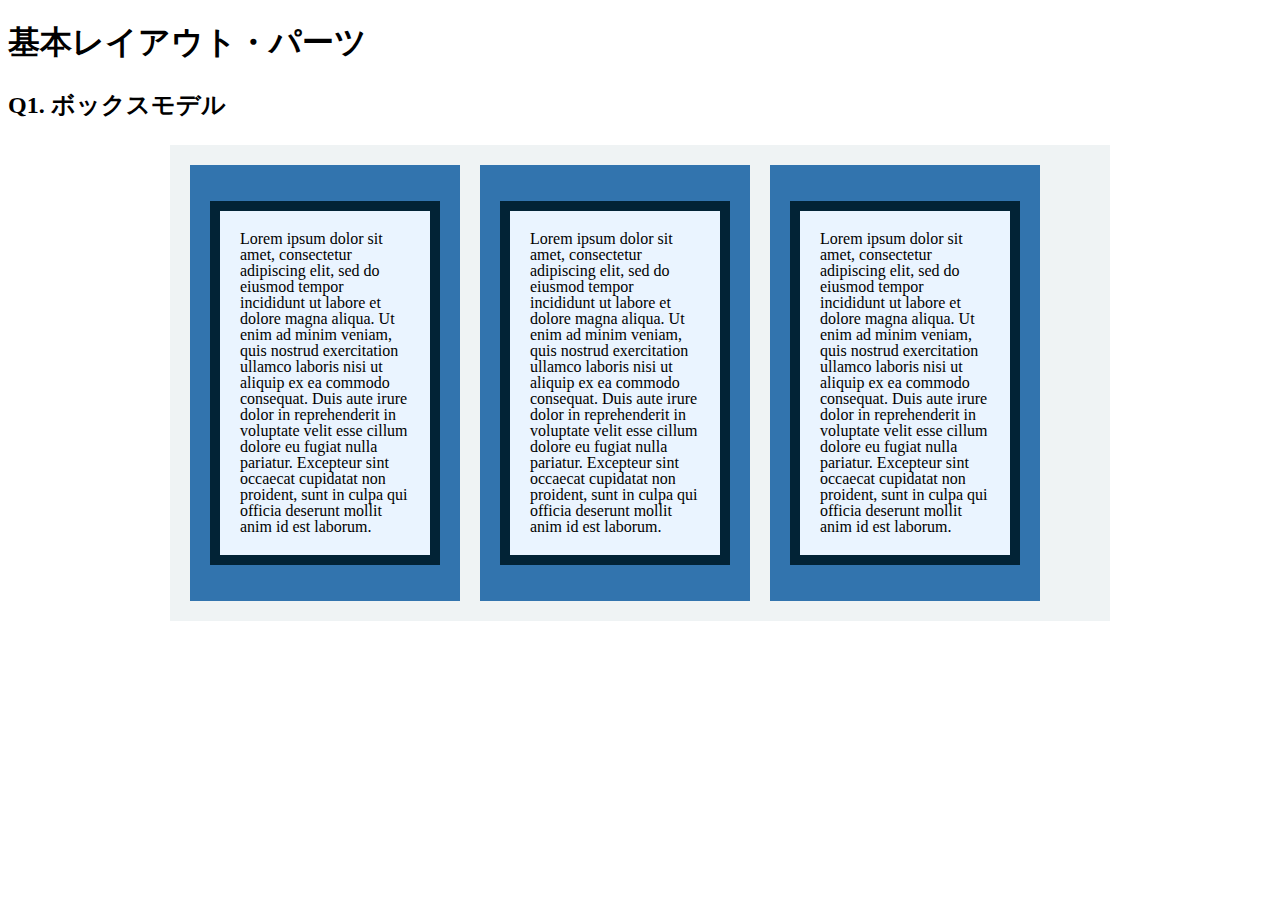
<file: layout_parts/q1/index.html>
<!DOCTYPE html>
<html>
  <head>
    <meta charset="utf-8">
    <meta http-equiv="X-UA-Compatible" content="IE=edge">
    <meta name="viewport" content="width=device-width, initial-scale=1.0, maximum-scale=1.0, user-scalable=no">
    <meta name="format-detection" content="telephone=no">
    <title>基本レイアウト・パーツ</title>
    <link rel="stylesheet" href="http://gizumo-inc.github.io/sample/front-lesson/layout_parts_new/assets/css/reset.css">
    <link rel="stylesheet" href="http://gizumo-inc.github.io/sample/front-lesson/layout_parts_new/assets/css/base.css">
    <link rel="stylesheet" href="css/style.css">
  </head>
  <body>
    <div class="wrapper">
      <h1 class="title">基本レイアウト・パーツ</h1>
      <h2 class="headline">
        <p class="headline__text">Q1. ボックスモデル</p>
      </h2>
      <div class="box">
        <!--
            このQ1のみ「answer」フォルダがあり、そこにQ1でのHTML/CSSの説明が書いてあります。
            その「index.html」をブラウザとテキストエディタで開き、参考にしてみてください。

             この問題はmarginとpaddingとborderをうまく使ってボックスを配置する問題です。
             レイアウトとしては、1つの大きなボックスの中に3つのボックスが横並びになっていて、
             さらにその3つのボックスの中にそれぞれ1つずつボックスが入っている形になっています。
             3つのボックスはfloatで横並びにしているので、clearfixでの解除も忘れないようにしてください。

             ■この問題で使う大事なプロパティ
             ・margin
             ・padding
             ・border
             ・float
        -->
        <!-- 回答はクラスq1の要素の中に書いてね -->
        <!-- すでについてるクラスにはstyleを指定しない。styleをつける場合は自分で新たにクラスをつけること -->
        <div class="q1 content_box_wrapper clearfix">
          <div class="content_box">
              <p class="content_text">Lorem ipsum dolor sit amet, consectetur adipiscing elit, sed do eiusmod tempor incididunt ut labore et dolore magna aliqua. Ut enim ad minim veniam, quis nostrud exercitation ullamco laboris nisi ut aliquip ex ea commodo consequat. Duis aute irure dolor in reprehenderit in voluptate velit esse cillum dolore eu fugiat nulla pariatur. Excepteur sint occaecat cupidatat non proident, sunt in culpa qui officia deserunt mollit anim id est laborum.</p>
          </div>
          <div class="content_box">
              <p class="content_text">Lorem ipsum dolor sit amet, consectetur adipiscing elit, sed do eiusmod tempor incididunt ut labore et dolore magna aliqua. Ut enim ad minim veniam, quis nostrud exercitation ullamco laboris nisi ut aliquip ex ea commodo consequat. Duis aute irure dolor in reprehenderit in voluptate velit esse cillum dolore eu fugiat nulla pariatur. Excepteur sint occaecat cupidatat non proident, sunt in culpa qui officia deserunt mollit anim id est laborum.</p>
          </div>
          <div class="content_box">
              <p class="content_text">Lorem ipsum dolor sit amet, consectetur adipiscing elit, sed do eiusmod tempor incididunt ut labore et dolore magna aliqua. Ut enim ad minim veniam, quis nostrud exercitation ullamco laboris nisi ut aliquip ex ea commodo consequat. Duis aute irure dolor in reprehenderit in voluptate velit esse cillum dolore eu fugiat nulla pariatur. Excepteur sint occaecat cupidatat non proident, sunt in culpa qui officia deserunt mollit anim id est laborum.</p>
          </div>
        </div>
        <!-- 回答はクラスq1の要素の中に書いてね -->
      </div>
    </div>
  </body>
</html>
</file>
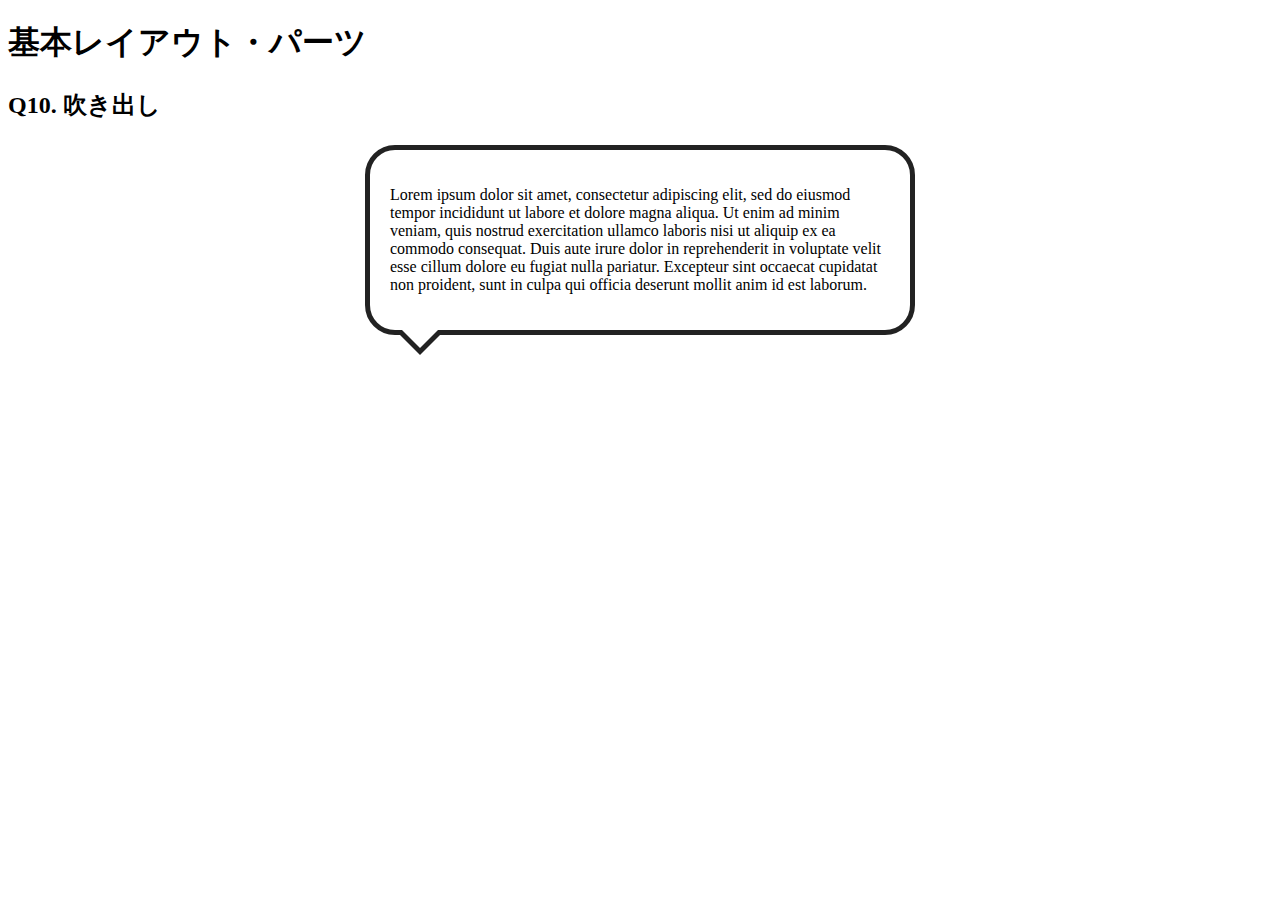
<file: layout_parts/q10/index.html>
<!DOCTYPE html>
<html>
  <head>
    <meta charset="utf-8">
    <meta http-equiv="X-UA-Compatible" content="IE=edge">
    <meta name="viewport" content="width=device-width, initial-scale=1.0, maximum-scale=1.0, user-scalable=no">
    <meta name="format-detection" content="telephone=no">
    <title>基本レイアウト・パーツ</title>
    <link rel="stylesheet" href="http://gizumo-inc.github.io/sample/front-lesson/layout_parts_new/assets/css/reset.css">
    <link rel="stylesheet" href="http://gizumo-inc.github.io/sample/front-lesson/layout_parts_new/assets/css/base.css">
    <link rel="stylesheet" href="css/style.css">
  </head>
  <body>
    <div class="wrapper">
      <h1 class="title">基本レイアウト・パーツ</h1>
      <h2 class="headline">
        <p class="headline__text">Q10. 吹き出し</p>
      </h2>
      <div class="box">
        <!--
             吹き出しというのもwebサイトにおいてよく使われるパーツです。
             これもCSSだけで実装することができますが、吹き出しの枠線の三角の部分がむずかしいかと思います。
             やり方は何通りかありますので、調べてみて自分なりの方法で再現してみてください。

             ■この問題で使う大事なプロパティ
             ・position

             ■この問題で使う大事な擬似要素
             ・:before
             ・:after
        -->
        <!-- 回答はクラスq10の要素の中に書いてね -->
        <!-- すでについてるクラスにはstyleを指定しない。styleをつける場合は自分で新たにクラスをつけること -->
        <div class="q10">
          <div class="baloon">
            <p class="baloon_text">
              Lorem ipsum dolor sit amet, consectetur adipiscing elit, sed do eiusmod tempor incididunt ut labore et dolore magna aliqua. Ut enim ad minim veniam, quis nostrud exercitation ullamco laboris nisi ut aliquip ex ea commodo consequat. Duis aute irure dolor in reprehenderit in voluptate velit esse cillum dolore eu fugiat nulla pariatur. Excepteur sint occaecat cupidatat non proident, sunt in culpa qui officia deserunt mollit anim id est laborum.
            </p>
          </div>
        </div>
        <!-- 回答はクラスq10の要素の中に書いてね -->
      </div>
    </div>
  </body>
</html>
</file>
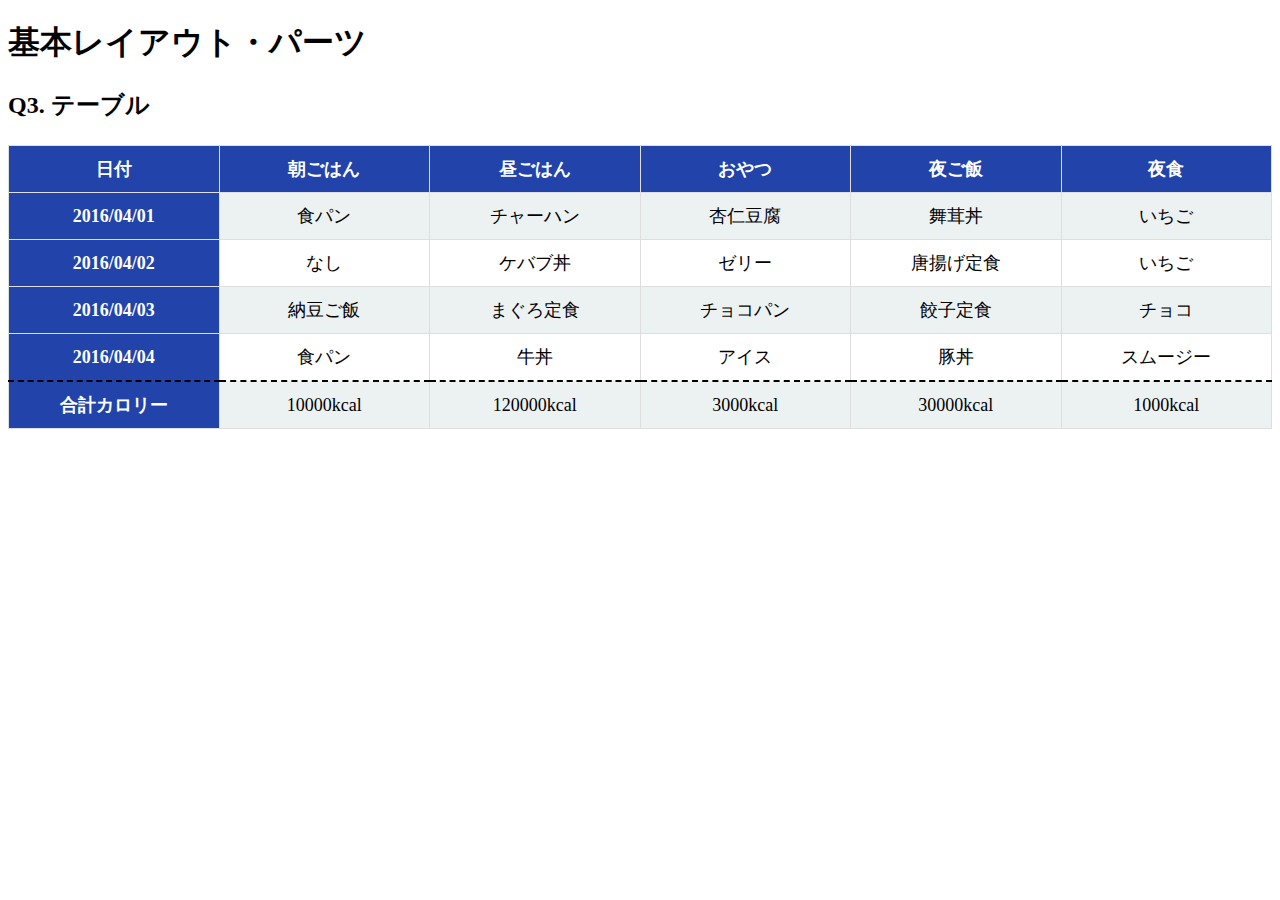
<file: layout_parts/q3/index.html>
<!DOCTYPE html>
<html>
  <head>
    <meta charset="utf-8">
    <meta http-equiv="X-UA-Compatible" content="IE=edge">
    <meta name="viewport" content="width=device-width, initial-scale=1.0, maximum-scale=1.0, user-scalable=no">
    <meta name="format-detection" content="telephone=no">
    <title>基本レイアウト・パーツ</title>
    <link rel="stylesheet" href="http://gizumo-inc.github.io/sample/front-lesson/layout_parts_new/assets/css/reset.css">
    <link rel="stylesheet" href="http://gizumo-inc.github.io/sample/front-lesson/layout_parts_new/assets/css/base.css">
    <link rel="stylesheet" href="css/style.css">
  </head>
  <body>
    <div class="wrapper">
      <h1 class="title">基本レイアウト・パーツ</h1>
      <h2 class="headline">
        <p class="headline__text">Q3. テーブル</p>
      </h2>
      <div class="box">
        <!--
             tableタグを使って表をつくってもらいます。
             tableタグ内では使っていいタグと使っていい順序というものが決まっています。
             それを検索しながら当てはめてください。

             背景色が青いセルのfont-sizeは18pxでline-heightが26pxです。
             それ以外のセルはfont-sizeが16pxでline-heightが22pxです。

             ■この問題で使う大事なプロパティ
             ・table-layout

             ■この問題で使う大事な擬似要素
             ・:nth-child
             ・:first-child
             ・:last-child

             ■必須ではないけど使えると便利な擬似要素
             ・:not
        -->
        <!-- 回答はクラスq3の要素の中に書いてね -->
        <!-- すでについてるクラスにはstyleを指定しない。styleをつける場合は自分で新たにクラスをつけること -->
        <div class="q3">
          <table class="q3_table">
            <thead>
              <tr>
                <th>日付</th>
                <th>朝ごはん</th>
                <th>昼ごはん</th>
                <th>おやつ</th>
                <th>夜ご飯</th>
                <th>夜食</th>
              </tr>
            </thead>
            <tbody>
              <tr>
                <th>2016/04/01</th>
                <td>食パン</td>
                <td>チャーハン</td>
                <td>杏仁豆腐</td>
                <td>舞茸丼</td>
                <td>いちご</td>
              </tr>
              <tr>
                <th>2016/04/02</th>
                <td>なし</td>
                <td>ケバブ丼</td>
                <td>ゼリー</td>
                <td>唐揚げ定食</td>
                <td>いちご</td>
              </tr>
              <tr>
                <th>2016/04/03</th>
                <td>納豆ご飯</td>
                <td>まぐろ定食</td>
                <td>チョコパン</td>
                <td>餃子定食</td>
                <td>チョコ</td>
              </tr>
              <tr>
                <th>2016/04/04</th>
                <td>食パン</td>
                <td>牛丼</td>
                <td>アイス</td>
                <td>豚丼</td>
                <td>スムージー</td>
              </tr>
            </tbody>
            <tfoot>
              <tr>
                <th>合計カロリー</th>
                <td>10000kcal</td>
                <td>120000kcal</td>
                <td>3000kcal</td>
                <td>30000kcal</td>
                <td>1000kcal</td>
              </tr>
            </tfoot>
          </table>
        </div>
        <!-- 回答はクラスq3の要素の中に書いてね -->
      </div>
    </div>
  </body>
</html>
</file>
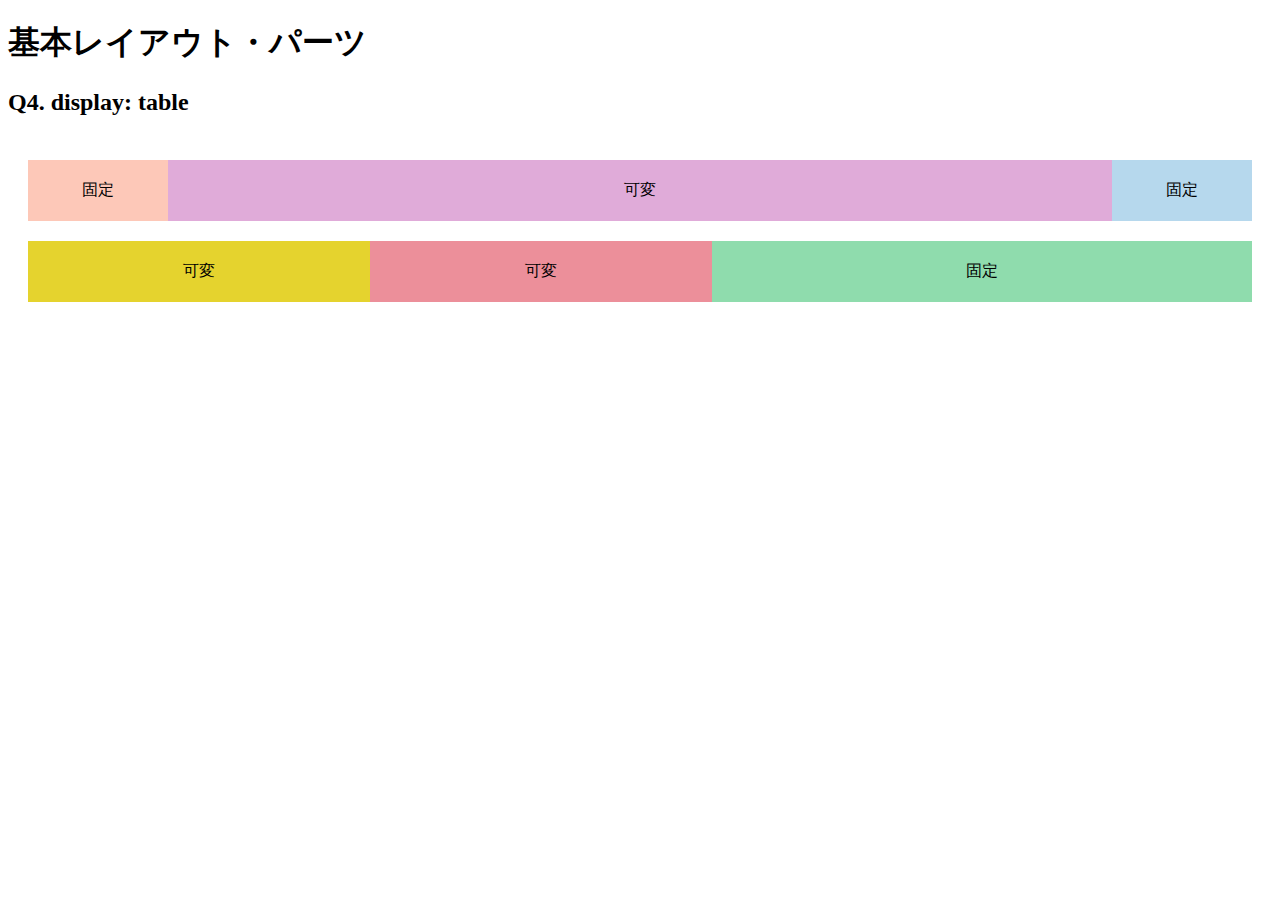
<file: layout_parts/q4/index.html>
<!DOCTYPE html>
<html>
  <head>
    <meta charset="utf-8">
    <meta http-equiv="X-UA-Compatible" content="IE=edge">
    <meta name="viewport" content="width=device-width, initial-scale=1.0, maximum-scale=1.0, user-scalable=no">
    <meta name="format-detection" content="telephone=no">
    <title>基本レイアウト・パーツ</title>
    <link rel="stylesheet" href="http://gizumo-inc.github.io/sample/front-lesson/layout_parts_new/assets/css/reset.css">
    <link rel="stylesheet" href="http://gizumo-inc.github.io/sample/front-lesson/layout_parts_new/assets/css/base.css">
    <link rel="stylesheet" href="css/style.css">
  </head>
  <body>
    <div class="wrapper">
      <h1 class="title">基本レイアウト・パーツ</h1>
      <h2 class="headline">
        <p class="headline__text">Q4. display: table</p>
      </h2>
      <div class="box">
        <!--
             Webサイトを作る際、「メインコンテンツはウィンドウの横幅に応じて伸縮するけれどサイドバーは常に固定値」といったようなレイアウトをすることが多々あります。
             そのようなときに、ウィンドウサイズに対して固定のものと可変のものを横に並べるやり方がわからないとレイアウトができません。
             display: tableを使うことで実現することができるのでやってみましょう。
             固定と書いてあるdivはウィンドウサイズが変わっても横幅が変化せず、可変と書いてあるdivはウィンドウサイズの変化に合わせて横幅が変化するようにスタイルをあてます。

             今回もHTMLは記述してあるので、新たにclassを付与してスタイルをあててください。
             .q4のdivにスタイルを当てる場合は、.q4に当てるのではなく新たにclassを付与してスタイルをあててください。

             ■この問題で使う大事なプロパティ
             ・display: table
             ・display: table-cell
        -->
        <!-- 回答はクラスq4の要素の中に書いてね -->
        <!-- すでについてるクラスにはstyleを指定しない。styleをつける場合は自分で新たにクラスをつけること -->
        <!-- 新たにタグは追加しなくてもできます。 -->
        <div class="q4 q4_table">
          <div class="dtable">
            <div class="dtable_c beige">固定</div>
            <div class="dtable_c pink">可変</div>
            <div class="dtable_c blue">固定</div>
          </div>
          <div class="dtable">
            <div class="dtable_c yellow">可変</div>
            <div class="dtable_c red">可変</div>
            <div class="dtable_c green">固定</div>
          </div>
        </div>
        <!-- 回答はクラスq4の要素の中に書いてね -->
      </div>
    </div>
  </body>
</html>
</file>
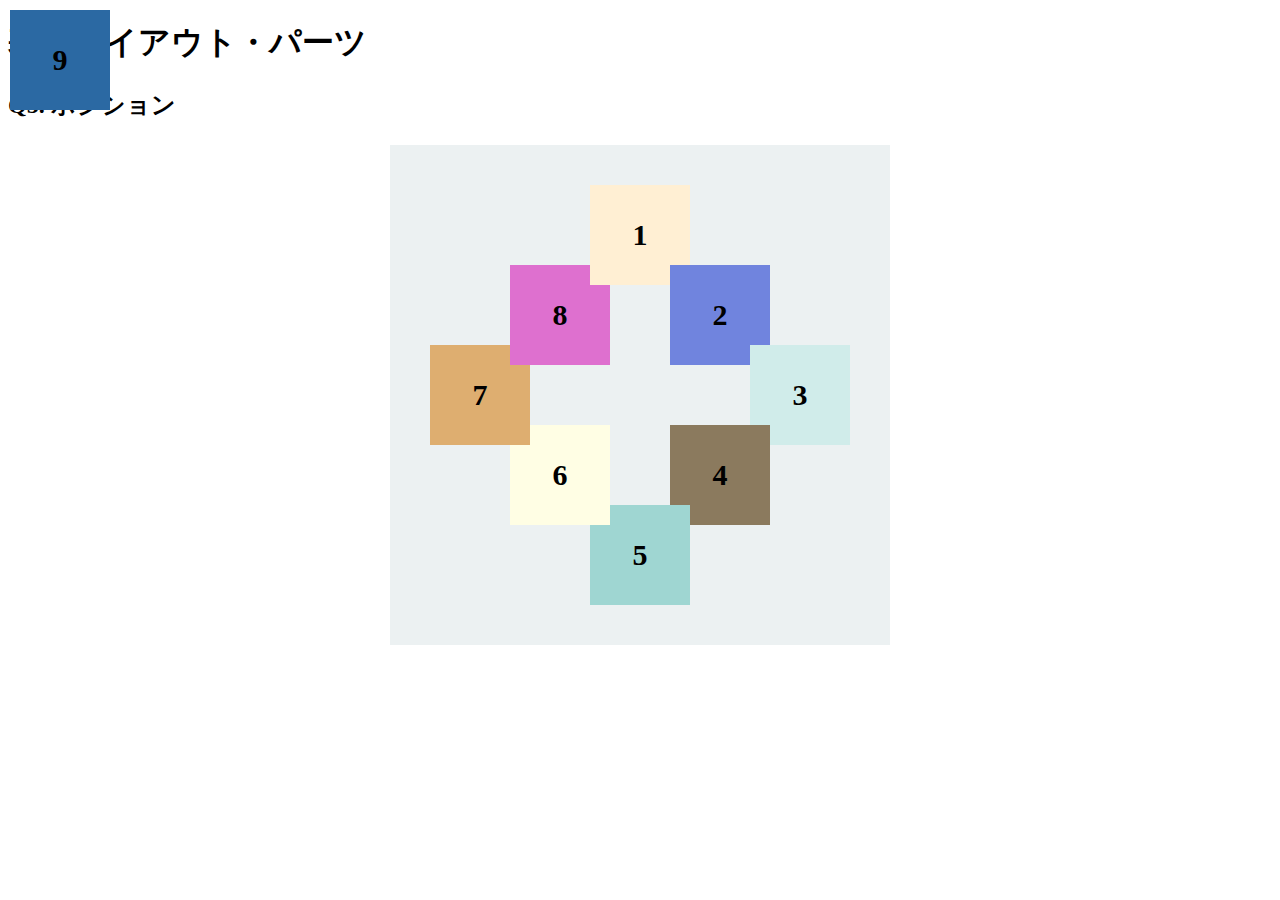
<file: layout_parts/q5/index.html>
<!DOCTYPE html>
<html>
  <head>
    <meta charset="utf-8">
    <meta http-equiv="X-UA-Compatible" content="IE=edge">
    <meta name="viewport" content="width=device-width, initial-scale=1.0, maximum-scale=1.0, user-scalable=no">
    <meta name="format-detection" content="telephone=no">
    <title>基本レイアウト・パーツ</title>
    <link rel="stylesheet" href="http://gizumo-inc.github.io/sample/front-lesson/layout_parts_new/assets/css/reset.css">
    <link rel="stylesheet" href="http://gizumo-inc.github.io/sample/front-lesson/layout_parts_new/assets/css/base.css">
    <link rel="stylesheet" href="css/style.css">
  </head>
  <body>
    <div class="wrapper">
      <h1 class="title">基本レイアウト・パーツ</h1>
      <h2 class="headline">
        <p class="headline__text">Q5. ポジション</p>
      </h2>
      <div class="box">
        <!--
             9個のボックスをきれいに配置しましょう。ボックスの重なり方(どれが上にあるのか)も意識してください。
             9番のボックスは常に(画面サイズに関わらず、スクロールに付随して)画面の左上に存在するように配置してください。

             ちなみにこの問題では、すでにHTMLは用意されています。
             ただ順序がばらばらになっているので、HTMLは変えずにCSSだけで正しい順序で配置してみてください。(classの付与は可)

             普通にやると1番のボックスが8番のボックスの下になってしまいます。
             下記にある「この問題で使う大事な擬似要素」のbefore or afterを使って、
             1番のボックスと同じ色、重なり部分と同じ大きさの要素を作ってpositionで配置しましょう。

             ■この問題で使う大事なプロパティ
             ・position
             ・z-index
             ■この問題で使う大事な擬似要素
             ・:before or :after
        -->
        <!-- 回答はクラスq5の要素の中に書いてね -->
        <!-- すでについてるクラスにはstyleを指定しない。styleをつける場合は自分で新たにクラスをつけること -->
        <!-- 新たにタグは追加しなくてもできます。 -->
        <div class="q5 contents">
          <div class="content_box pink">8</div>
          <div class="content_box  turquoise">5</div>
          <div class="content_box beige">1</div>
          <div class="content_box brown">7</div>
          <div class="content_box dark_brown">4</div>
          <div class="content_box light_yellow">6</div>
          <div class="content_box purple">2</div>
          <div class="content_box light_blue">3</div>
          <div class="content_box mid_blue">9</div>
        </div>
        <!-- 回答はクラスq5の要素の中に書いてね -->
      </div>
    </div>
  </body>
</html>
</file>
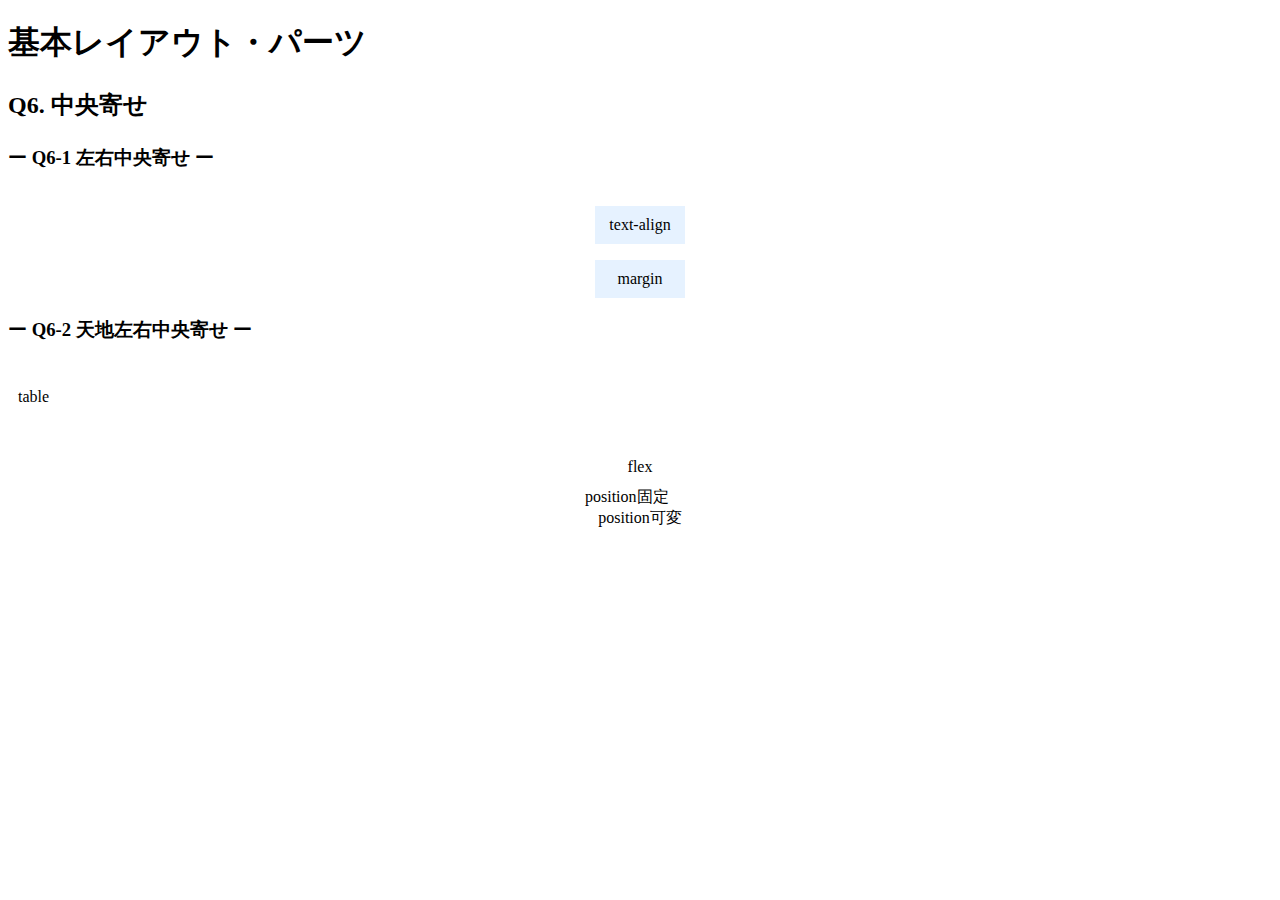
<file: layout_parts/q6/index.html>
<!DOCTYPE html>
<html>
  <head>
    <meta charset="utf-8">
    <meta http-equiv="X-UA-Compatible" content="IE=edge">
    <meta name="viewport" content="width=device-width, initial-scale=1.0, maximum-scale=1.0, user-scalable=no">
    <meta name="format-detection" content="telephone=no">
    <title>基本レイアウト・パーツ</title>
    <link rel="stylesheet" href="http://gizumo-inc.github.io/sample/front-lesson/layout_parts_new/assets/css/reset.css">
    <link rel="stylesheet" href="http://gizumo-inc.github.io/sample/front-lesson/layout_parts_new/assets/css/base.css">
    <link rel="stylesheet" href="css/style.css">
  </head>
  <body>
    <div class="wrapper">
      <h1 class="title">基本レイアウト・パーツ</h1>
      <h2 class="headline">
        <p class="headline__text">Q6. 中央寄せ</p>
      </h2>
      <div class="box">
        <!--
             左右の中央寄せや、天地(上下)の中央寄せというのはサイトを作っているとよく遭遇するレイアウトです。
             色々なやり方があるのですが、状況に応じて最適なものは違うので適切な配置の仕方ができるようになりましょう。
             この問題ではHTMLはすでに用意しているので、classを自分で付与してスタイルをあててください。
        -->
        <div class="box__inner">
          <h3 class="box__headline">
            <p class="box__headline__text">ー Q6-1 左右中央寄せ ー</p>
          </h3>
          <!--
               ブロック要素内のテキスト(or インライン要素)の左右中央寄せに関してはtext-align:centerを設定することで簡単にできます。
               ただ、ブロック要素そのものの左右中央寄せは少し工夫をしないとできません。
               大きく分けて2通りのやり方があるのですが、それが以下の問題の2つです。
               中央寄せするブロックの横幅が可変の場合はtext-alignでの方法が、固定の場合はmarginでの方法が向いています。
          -->
          <div class="q6 q6--horizontal">
            <!--
                 ■この問題で使う大事なプロパティ
                 ・display
                 ・text-align
            -->
            <!-- Q6-1の回答はここに書いてね -->
            <!-- 新たにタグは追加しなくてもできます。 -->
            <div class="q6__box text_align_box">
              <div class="inner_box">
                <p class="inner_text">text-align</p>
              </div>
            </div>
            <!-- Q6-1の回答はここに書いてね -->

            <!--
                 ■この問題で使う大事なプロパティ
                 ・margin
            -->
            <!-- Q6-1の回答はここに書いてね -->
            <!-- 新たにタグは追加しなくてもできます。 -->
            <div class="q6__box margin_box">
              <p class="inner_text">margin</p>
            </div>
            <!-- Q6-1の回答はここに書いてね -->
          </div>
        </div>

        <div class="box__inner">
          <h3 class="box__headline">
            <p class="box__headline__text">ー Q6-2 天地左右中央寄せ ー</p>
          </h3>
          <!--
               ブロック要素の天地中央寄せは左右よりも難易度が高くなります。
               そして天地の中央寄せができる状態だと左右もできる状態に自然になっているため、今回は天地左右の中央寄せになります。
               やり方は大きくわけて3つあります。
               1番目の方法は少し前までよく使われていたやり方で全てのブラウザで表示ができますが、HTMLの記述が冗長になってしまいます。
               2番目の方法は最新の記述で、とても簡単に書くことができますが、少し古いブラウザだと対応していません。
               3番目の方法もよく使われますが、これも少し古いブラウザだと対応していません。

               この問題もHTMLが用意されているのでclassを付与してスタイルをあててください。すでにふられているclassにスタイルをあてることはせず、新規でclassを作ってください。
          -->
          <!--
               ■この問題で使う大事なプロパティ
               ・display: table
               ・display: table-cell
               ・display: inline-block
               ・vertical-align
          -->
          <!-- Q6-2の回答はここに書いてね -->
          <!-- すでについてるクラスにはstyleを指定しない。styleをつける場合は自分で新たにクラスをつけること -->
          <!-- 新たにタグは追加しなくてもできます。 -->
          <div class="q6 q6--around is-table">
            <div class="is-table_c">
              <p class="table_text">table</p>
            </div>
          </div>
          <!-- Q6-2の回答はここに書いてね -->
          <!--
               ■この問題で使う大事なプロパティ
               ・display: flex
               ・align-items
               ・justify-content
          -->
          <!-- Q6-2の回答はここに書いてね -->
          <!-- すでについてるクラスにはstyleを指定しない。styleをつける場合は自分で新たにクラスをつけること -->
          <!-- 新たにタグは追加しなくてもできます。 -->
          <div class="q6 q6--around is-flex">
            <p class="flex_text">flex</p>
          </div>
          <!-- Q6-2の回答はここに書いてね -->
          <div class="q6 q6--position">
            <!--
                 中央寄せする要素のサイズが固定のとき

                 ■この問題で使う大事なプロパティ
                 ・position
                 ・margin
            -->
            <!-- Q6-2の回答はここに書いてね -->
            <!-- すでについてるクラスにはstyleを指定しない。styleをつける場合は自分で新たにクラスをつけること -->
            <!-- 新たにタグは追加しなくてもできます。 -->
            <div class="q6__box is-stable fixed_box">
              <p class="q6__box__inner fixed_potision">position固定</p>
            </div>
            <!-- Q6-2の回答はここに書いてね -->
            <!--
                 中央寄せする要素のサイズが可変のとき

                 ■この問題で使う大事なプロパティ
                 ・position
                 ・transform
            -->
            <!-- Q6-2の回答はここに書いてね -->
            <!-- すでについてるクラスにはstyleを指定しない。styleをつける場合は自分で新たにクラスをつけること -->
            <!-- 新たにタグは追加しなくてもできます。 -->
            <div class="q6__box is-flexible flexble_box">
              <p class="q6__box__inner flexible_text">position可変</p>
            </div>
            <!-- Q6-2の回答はここに書いてね -->
          </div>
        </div>
      </div>
    </div>
  </body>
</html>
</file>
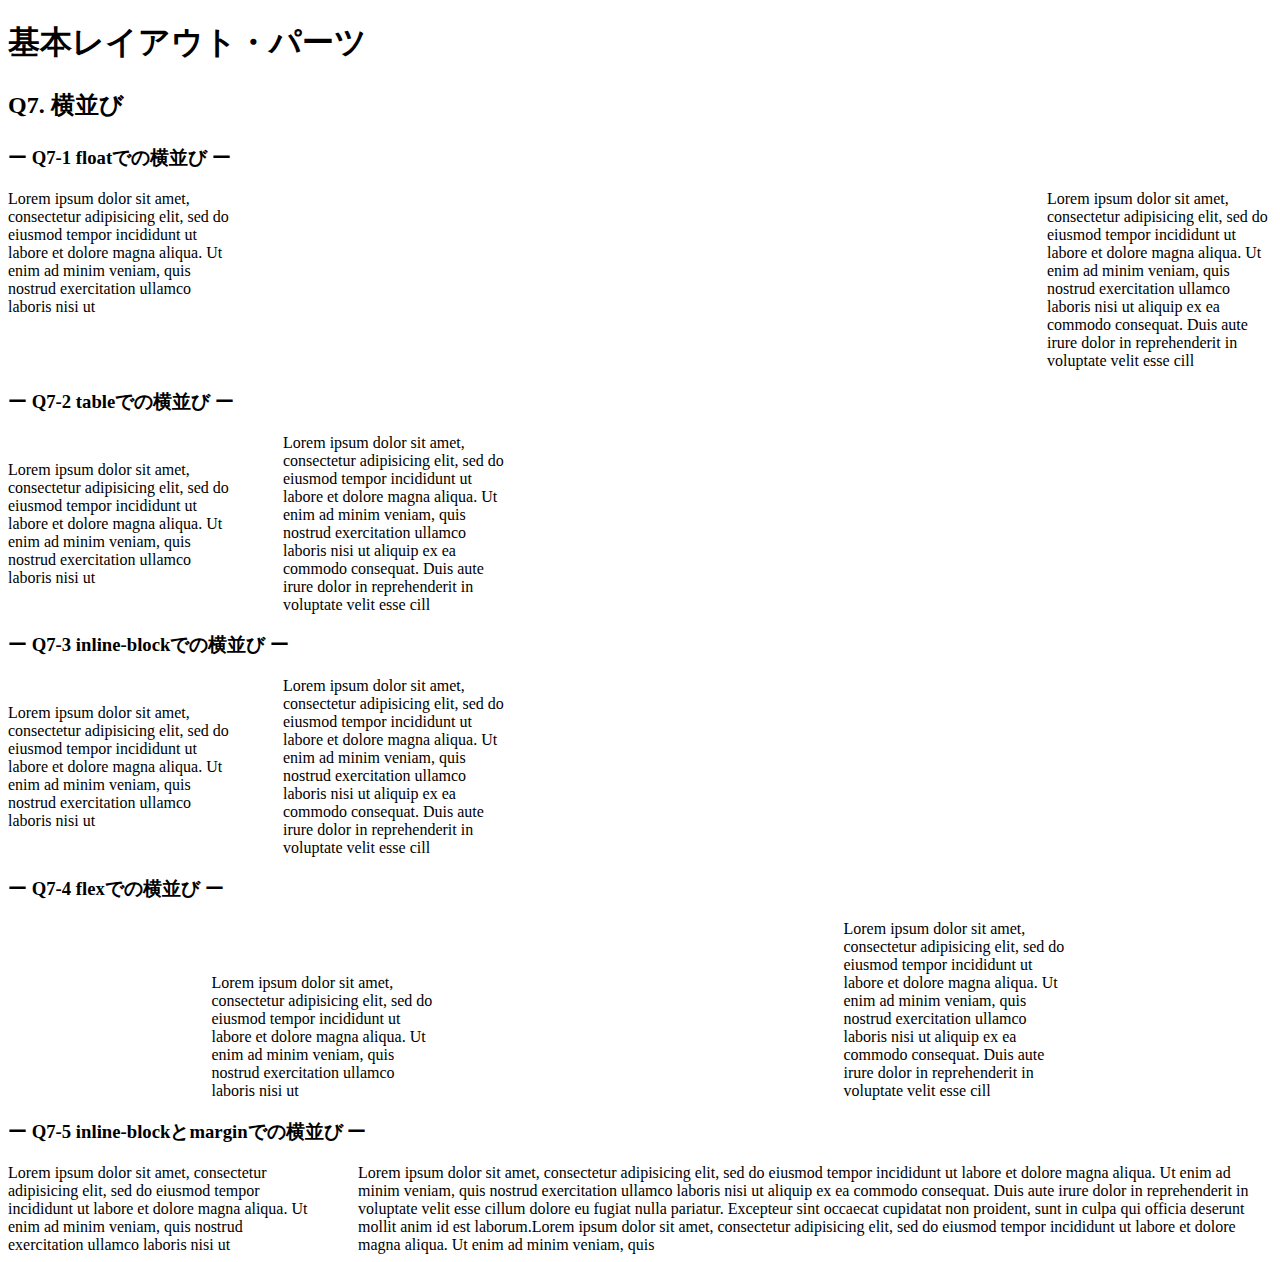
<file: layout_parts/q7/index.html>
<!DOCTYPE html>
<html>
  <head>
    <meta charset="utf-8">
    <meta http-equiv="X-UA-Compatible" content="IE=edge">
    <meta name="viewport" content="width=device-width, initial-scale=1.0, maximum-scale=1.0, user-scalable=no">
    <meta name="format-detection" content="telephone=no">
    <title>基本レイアウト・パーツ</title>
    <link rel="stylesheet" href="http://gizumo-inc.github.io/sample/front-lesson/layout_parts_new/assets/css/reset.css">
    <link rel="stylesheet" href="http://gizumo-inc.github.io/sample/front-lesson/layout_parts_new/assets/css/base.css">
    <link rel="stylesheet" href="css/style.css">
  </head>
  <body>
    <div class="wrapper">
      <h1 class="title">基本レイアウト・パーツ</h1>
      <h2 class="headline">
        <p class="headline__text">Q7. 横並び</p>
      </h2>
      <div class="box">
        <!--
             要素を横並びにするというのは、高頻出のレイアウトです。
             色々なやり方があるのですが、状況に応じて最適なものは違うので適切な配置の仕方ができるようになりましょう。
             この問題ではHTMLはすでに用意しているので、classを自分で付与してスタイルをあててください。
        -->
        <div class="box__inner">
          <h3 class="box__headline">
            <p class="box__headline__text">ー Q7-1 floatでの横並び ー</p>
          </h3>
          <!--
               ■この問題で使う大事なプロパティ
               ・float
          -->
          <!-- Q7の回答はここに書いてね -->
          <!-- すでについてるクラスにはstyleを指定しない。styleをつける場合は自分で新たにクラスをつけること -->
          <!-- 新たにタグは追加しなくてもできます。 -->
          <div class="q7 q7--float">
            <div class="q7__inner l_box clear_fix">
              <div class="q7__box text_box q7__1_box">
                Lorem ipsum dolor sit amet, consectetur adipisicing elit, sed do eiusmod tempor incididunt ut labore et dolore magna aliqua. Ut enim ad minim veniam, quis nostrud exercitation ullamco laboris nisi ut
              </div>
              <div class="q7__box text_box q7__1_box">
                Lorem ipsum dolor sit amet, consectetur adipisicing elit, sed do eiusmod tempor incididunt ut labore et dolore magna aliqua. Ut enim ad minim veniam, quis nostrud exercitation ullamco laboris nisi ut aliquip ex ea commodo consequat. Duis aute irure dolor in reprehenderit in voluptate velit esse cill
              </div>
            </div>
          </div>
          <!-- Q7の回答はここに書いてね -->
        </div>

        <div class="box__inner">
          <h3 class="box__headline">
            <p class="box__headline__text">ー Q7-2 tableでの横並び ー</p>
          </h3>
          <!--
               少しクセのある横並び方法です。

               ■この問題で使う大事なプロパティ
               ・display: table
               ・display: table-cell
          -->
          <!-- Q7の回答はここに書いてね -->
          <!-- すでについてるクラスにはstyleを指定しない。styleをつける場合は自分で新たにクラスをつけること -->
          <!-- 新たにタグは追加しなくてもできます。 -->
          <div class="q7 q7--table">
            <div class="q7__inner table_box">
              <div class="q7__box is-c_table  q7__2_content">
                <div class="q7__box__text content">
                  Lorem ipsum dolor sit amet, consectetur adipisicing elit, sed do eiusmod tempor incididunt ut labore et dolore magna aliqua. Ut enim ad minim veniam, quis nostrud exercitation ullamco laboris nisi ut
                </div>
              </div>
              <div class="q7__box is-c_table   q7__2_content">
                <div class="q7__box__text content">
                  Lorem ipsum dolor sit amet, consectetur adipisicing elit, sed do eiusmod tempor incididunt ut labore et dolore magna aliqua. Ut enim ad minim veniam, quis nostrud exercitation ullamco laboris nisi ut aliquip ex ea commodo consequat. Duis aute irure dolor in reprehenderit in voluptate velit esse cill
                </div>
              </div>
            </div>
          </div>
          <!-- Q7の回答はここに書いてね -->
        </div>

        <div class="box__inner">
          <h3 class="box__headline">
            <p class="box__headline__text">ー Q7-3 inline-blockでの横並び ー</p>
          </h3>
          <!--
               ■この問題で使う大事なプロパティ
               ・display: inline-block
          -->
          <!-- Q7の回答はここに書いてね -->
          <!-- すでについてるクラスにはstyleを指定しない。styleをつける場合は自分で新たにクラスをつけること -->
          <!-- 新たにタグは追加しなくてもできます。 -->
          <div class="q7 q7--inlineblock">
            <div class="q7__inner q7_3_contents">
              <div class="q7__box q7_3_content q7_3_side">
                Lorem ipsum dolor sit amet, consectetur adipisicing elit, sed do eiusmod tempor incididunt ut labore et dolore magna aliqua. Ut enim ad minim veniam, quis nostrud exercitation ullamco laboris nisi ut
              </div>
              <div class="q7__box q7_3_content q7_3_side">
                Lorem ipsum dolor sit amet, consectetur adipisicing elit, sed do eiusmod tempor incididunt ut labore et dolore magna aliqua. Ut enim ad minim veniam, quis nostrud exercitation ullamco laboris nisi ut aliquip ex ea commodo consequat. Duis aute irure dolor in reprehenderit in voluptate velit esse cill
              </div>
            </div>
          </div>
          <!-- Q7の回答はここに書いてね -->
        </div>

        <div class="box__inner">
          <h3 class="box__headline">
            <p class="box__headline__text">ー Q7-4 flexでの横並び ー</p>
          </h3>
          <!--
               簡単に横並びが可能、かつ様々なアレンジが可能ですが、
               少し古いブラウザには対応してないので、他のものもしっかりと覚えるようにしましょう。

               ■この問題で使う大事なプロパティ
               ・flex
          -->
          <!-- Q7の回答はここに書いてね -->
          <!-- すでについてるクラスにはstyleを指定しない。styleをつける場合は自分で新たにクラスをつけること -->
          <!-- 新たにタグは追加しなくてもできます。 -->
          <div class="q7 q7--flex">
            <div class="q7__inner q7_4_inner">
              <div class="q7__box q7_4_box">
                Lorem ipsum dolor sit amet, consectetur adipisicing elit, sed do eiusmod tempor incididunt ut labore et dolore magna aliqua. Ut enim ad minim veniam, quis nostrud exercitation ullamco laboris nisi ut
              </div>
              <div class="q7__box q7_4_box">
                Lorem ipsum dolor sit amet, consectetur adipisicing elit, sed do eiusmod tempor incididunt ut labore et dolore magna aliqua. Ut enim ad minim veniam, quis nostrud exercitation ullamco laboris nisi ut aliquip ex ea commodo consequat. Duis aute irure dolor in reprehenderit in voluptate velit esse cill
              </div>
            </div>
          </div>
          <!-- Q7の回答はここに書いてね -->
        </div>

        <div class="box__inner">
          <h3 class="box__headline">
            <p class="box__headline__text">ー Q7-5 inline-blockとmarginでの横並び ー</p>
          </h3>
          <!--
               上記でやったdisplay: inline-block;での横並び方法の派生です。
               この方法を使うと固定幅 + 可変幅のレイアウトで横並びが可能です。
               ネガティブマージン（例：margin-left: -200px;）を使用します。

               ただ方法はいくつかあるので、固定幅 + 可変幅になっていれば問題ないです。

               ■この問題で使う大事なプロパティ
               ・display: inline-block
               ・margin, padding
          -->
          <!-- Q7の回答はここに書いてね -->
          <!-- すでについてるクラスにはstyleを指定しない。styleをつける場合は自分で新たにクラスをつけること -->
          <!-- 新たにタグは追加しなくてもできます。 -->
          <div class="q7 q7--margin">
            <div class="q7__inner is-full q7_5_inner">
              <div class="q7__box q7_5_box q7_5_left">
                <div class="q7__box__text q7_5_text_left">
                  Lorem ipsum dolor sit amet, consectetur adipisicing elit, sed do eiusmod tempor incididunt ut labore et dolore magna aliqua. Ut enim ad minim veniam, quis nostrud exercitation ullamco laboris nisi ut
                </div>
              </div>
              <div class="q7__box q7_5_box q7_5_right">
                <div class="q7__box__text q7_5_text">
                  Lorem ipsum dolor sit amet, consectetur adipisicing elit, sed do eiusmod tempor incididunt ut labore et dolore magna aliqua. Ut enim ad minim veniam, quis nostrud exercitation ullamco laboris nisi ut aliquip ex ea commodo consequat. Duis aute irure dolor in reprehenderit in voluptate velit esse cillum dolore eu fugiat nulla pariatur. Excepteur sint occaecat cupidatat non proident, sunt in culpa qui officia deserunt mollit anim id est laborum.Lorem ipsum dolor sit amet, consectetur adipisicing elit, sed do eiusmod tempor incididunt ut labore et dolore magna aliqua. Ut enim ad minim veniam, quis
                </div>
              </div>
            </div>
          </div>
          <!-- Q7の回答はここに書いてね -->
        </div>
      </div>
    </div>
  </body>
</html>
</file>
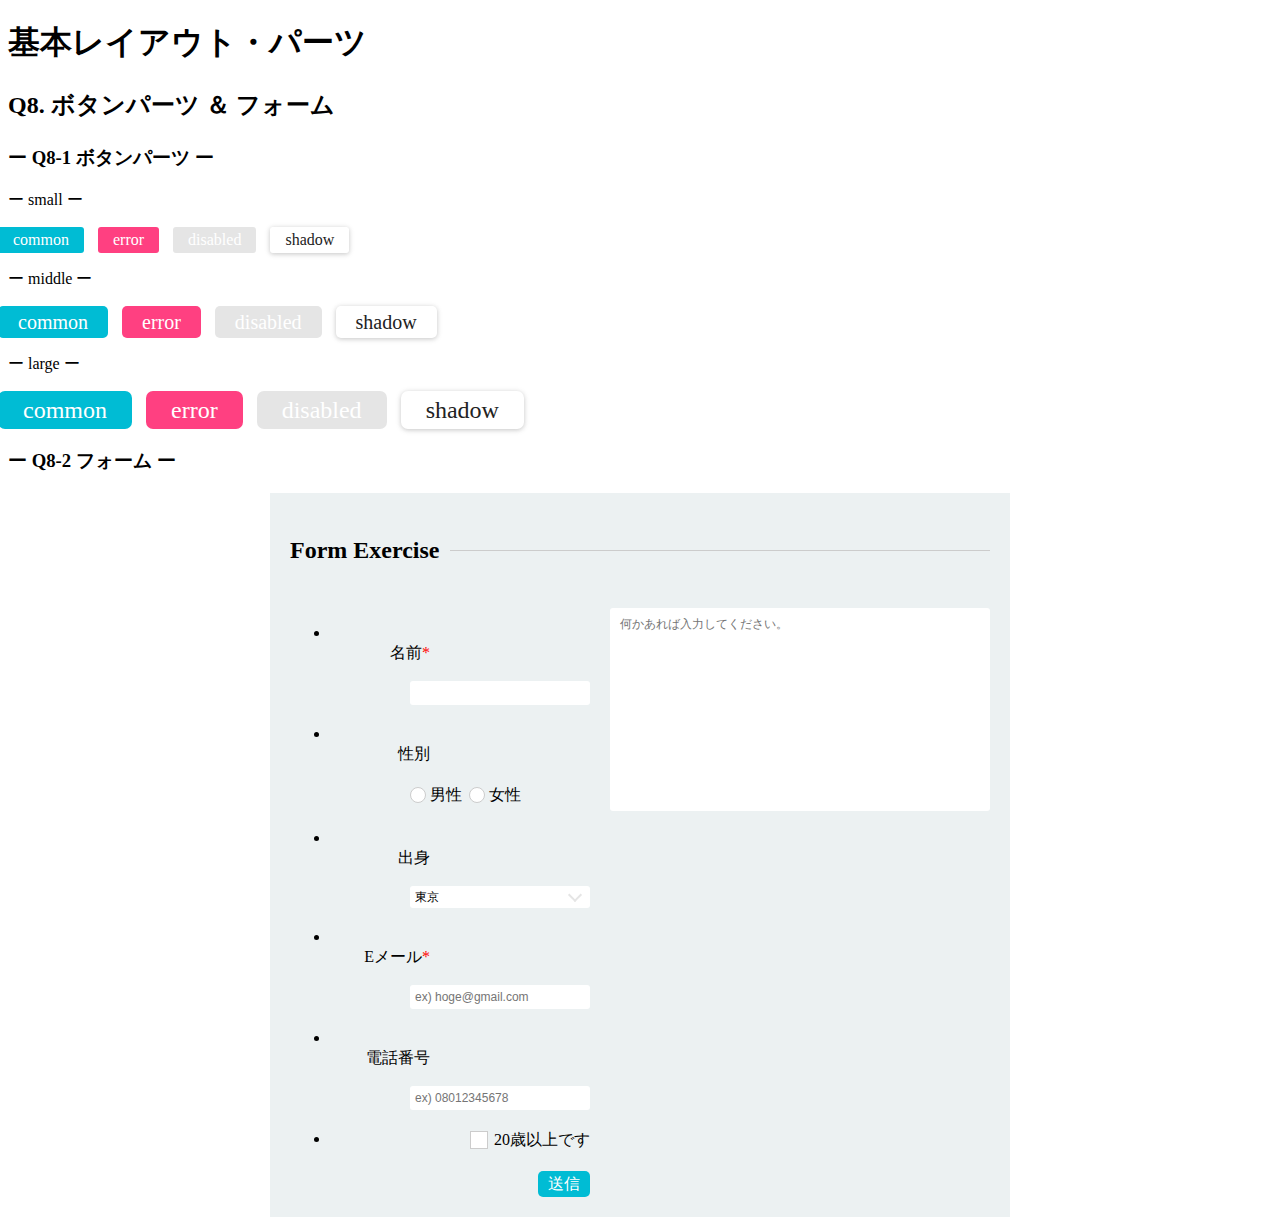
<file: layout_parts/q8/index.html>
<!DOCTYPE html>
<html>
  <head>
    <meta charset="utf-8">
    <meta http-equiv="X-UA-Compatible" content="IE=edge">
    <meta name="viewport" content="width=device-width, initial-scale=1.0, maximum-scale=1.0, user-scalable=no">
    <meta name="format-detection" content="telephone=no">
    <title>基本レイアウト・パーツ</title>
    <link rel="stylesheet" href="http://gizumo-inc.github.io/sample/front-lesson/layout_parts_new/assets/css/reset.css">
    <link rel="stylesheet" href="http://gizumo-inc.github.io/sample/front-lesson/layout_parts_new/assets/css/base.css">
    <link rel="stylesheet" href="css/style.css">
  </head>
  <body>
    <div class="wrapper">
      <h1 class="title">基本レイアウト・パーツ</h1>
      <h2 class="headline">
        <p class="headline__text">Q8. ボタンパーツ ＆ フォーム</p>
      </h2>
      <div class="box">
        <div class="box__inner">
          <h3 class="box__headline">
            <p class="box__headline__text">ー Q8-1 ボタンパーツ ー</p>
          </h3>
          <!--
               この問題は特に難しいプロパティは使いませんので、普通にやれば簡単にボタンを作ることができます。
               ただ、意識していただきたいのは、classを適切にふることで共通化できるスタイルは共通化してしまうということです。
               この問題もHTMLはすでに記述してありますので、ボタンのdivにclassを付与してスタイルを当ててください。
               .q8--btnにfont-sizeを0として指定してあるので必ずボタン部分でfont-sizeを指定してください。
          -->
          <!-- 回答はここに書いてね -->
          <!-- すでについてるクラスにはstyleを指定しない。styleをつける場合は自分で新たにクラスをつけること -->
          <!-- 新たにタグは追加しなくてもできます。 -->
          <div class="q8 q8--btn q8_1_btn">
            <p class="q8__title btn_title">ー small ー</p>
            <div class="q8_btn small common">common</div>
            <div class="q8_btn small error">error</div>
            <div class="q8_btn small disabled">disabled</div>
            <div class="q8_btn small shadow">shadow</div>
          </div>

          <div class="q8 q8--btn q8_1_btn">
            <p class="q8__title btn_title">ー middle ー</p>
            <div class="q8_btn middle common">common</div>
            <div class="q8_btn middle error">error</div>
            <div class="q8_btn middle disabled">disabled</div>
            <div class="q8_btn middle shadow">shadow</div>
          </div>

          <div class="q8 q8--btn q8_1_btn">
            <p class="q8__title btn_title">ー large ー</p>
            <div class="q8_btn large common">common</div>
            <div class="q8_btn large error">error</div>
            <div class="q8_btn large disabled">disabled</div>
            <div class="q8_btn large shadow">shadow</div>
          </div>
          <!-- 回答はここに書いてね -->
        </div>

        <div class="box__inner">
          <h3 class="box__headline">
            <p class="box__headline__text">ー Q8-2 フォーム ー</p>
          </h3>
          <!--
               Webサイトを作る際、コンタクトフォームを実装する機会がとても多くあります。
               ここで使われるタグは一般的にはデザインするのが難しいと言われていますが、それをやらないといけない状況は結構多いです。（簡単リセットされない、:focusや:activeを使う）
               まずは元々タグにあてられているスタイルを解除して、フラットな状態にしてからスタイルを当てていくことが大事です。

               特にradioとcheckboxのチェックのスタイルが難しいと思います。
               やり方として、既存のチェックは使わずに擬似要素でチェックのフィールドを再現します。:checkedを使えばチェックされているかどうかでスタイルを変えることができるので、これをうまく使いましょう。cssでは+（隣接セレクタ）というものも使わなくてはなりませんので、調べてみましょう。
               また、一番下のボタンはbuttonタグを使って実装しましょう。（<input type="submit">を使って実装することも可能です）

               この課題では、実際にユーザーが入力した値を送れる状態まで作っていただきます。answerの方で確認していただきたいのですが、全ての入力フォームを適当に記述してsubmitボタンを押してみてください。URL欄の最後に「?name=...」という感じの文字列が追加されているのがわかると思います。（その?以降のものをパラメーターと呼びます。複数ある場合は?◯◯=□□&△△=××のように&繋ぎになります。◯◯や△△の部分はinputタグやselectタグのname属性が入ります。）
               これが、入力した値を送信できている状態です。本来ではこの値をサーバーサイドで受け取ってフォームの処理をするのですが、今回はHTMLを使って送信するまでをやってもらいます。
               answerで入力した値を自分で作ったフォームに全く同じように入力した場合、URLが全く同じように変わる状態にしてください。（formのaction属性やmethod属性が関係してきます）
               また赤の*(アスタリスク)の部分は必須項目です。必須項目を空にしたまま送信しようとするとアラートが表示される処理も再現しましょう。

               また、この問題はレイアウトが複雑なため、サイズや色の確認のためにデベロッパーツールを見ても構いません。
               ただ全ての答えを見るといったことはしないようにしましょう。

               ■この問題で使う大事なhtml要素
               ・label
               ・form
               ・input(type="text")
               ・input(type="radio")
               ・input(type="checkbox")
               ・textarea
               ・select
               ・button (inputも可能)
               ■この問題で使う大事なプロパティ
               ・appearance(-webkit-appearance)
               ・outline
               ■この問題で使う大事な擬似要素
               ・:checked
               ・:focus
               ・:active
               ・:before
               ・:after
          -->
          <!-- 回答はここに書いてね -->
          <!-- すでについてるクラスにはstyleを指定しない。styleを付ける場合は自分で新たにクラスをつけること -->
          <div class="q8 q8_form">
            <form class="q8-form" action="index.html" method="get">
              <div class="form_title">
                <p class="form_title_text">Form Exercise</p>
              </div>
              <div class="clearfix">
                <div class="main">
                  <ul class="main_items">
                    <li class="clearfix">
                      <p class="item_title">名前<span class="required_item">*</span></p>
                      <div class="content">
                        <input class="q8_form_init q8_input_box " type="text" name="name" required>
                      </div>
                    </li>
                    <li class="clearfix">
                      <p class="item_title">性別</p>
                      <div class="content">
                        <label class="q8_label">
                          <input class="q8_input_radio_box" type="radio" name="gender" value="male">
                          <span class="radio_text">男性</span>
                        </label>
                        <label class="q8_label">
                          <input class="q8_input_radio_box" type="radio" name="gender" value="female">
                          <span class="radio_text">女性</span>
                        </label>
                      </div>
                    </li>
                    <li class="clearfix">
                      <p class="item_title">出身</p>
                      <div class="content q8_select">
                        <select class="q8_hometown" name="hometown">
                          <option value="tokyo">東京</option>
                          <option value="saitama">埼玉</option>
                          <option value="chiba">千葉</option>
                          <option value="kanagawa">神奈川</option>
                        </select>
                      </div>
                    </li>
                    <li class="clearfix">
                      <p class="item_title">Eメール<span class="required_item">*</span></p>
                      <div class="content">
                        <input class="q8_form_init q8_input_box" type="email" placeholder="ex) hoge@gmail.com" name="email" required>
                      </div>
                    </li>
                    <li class="clearfix">
                      <p class="item_title">電話番号</p>
                      <div class="content">
                        <input class="q8_form_init q8_input_box" type="text" placeholder="ex) 08012345678" name="tel">
                      </div>
                    <li class="clearfix">
                      <div class="content">
                        <div class="q8_checkbox">
                          <input id="q8-checkbox" class="q8_checkbox_btn" type="checkbox" name="twenty" value="true">
                          <label for="q8-checkbox" class="q8_checkbox_text">20歳以上です</label>
                        </div>
                      </div>
                    </li>
                  </ul>
                  <div class="main_bottom">
                    <button type="submit" name="button" class="q8_form_init main_bottom_btn">送信</button>
                  </div>
                </div>
                <div class="message_area">
                  <textarea class="q8_form_init q8_input_box message_text" name="message" placeholder="何かあれば入力してください。"></textarea>
                </div>
              </div>
            </form>

          </div>
          <!-- 回答はここに書いてね -->
        </div>
      </div>
    </div>
  </body>
</html>
</file>
<file: layout_parts/q1/css/style.css>
@charset "UTF-8";

/* 回答はここに書いてね */
*{
  box-sizing: border-box;
}

.content_box_wrapper{
  width: 940px;
  background: #eff3f4;
  margin: 0 auto;
  padding: 20px;
}

.clearfix::after{
  display: block;
  content:"";
  clear: both;
}

.content_box{
  background: #3274ae;
  padding: 20px;
  margin-left: 20px;
  float: left;
}

.content_box:first-child{
  margin-left: 0px;
}

.content_text{
  width: 230px;
  background: #eaf4ff;
  border: 10px solid #022336;
  padding: 20px;
  line-height: 16px;
  font-size: 16px;
}

/* 回答はここに書いてね */
</file>
<file: layout_parts/q10/css/style.css>
@charset "UTF-8";

/* 回答はここに書いてね */
.baloon{
  position: relative;
  width: 500px;
  margin: 0 auto;
  border: solid 5px #222;
  padding: 20px;
  border-radius: 30px;
}

.baloon:before,
.baloon:after{
  position: absolute;
  bottom: 0;
  left: 0;
  width: 0;
  height: 0;
  border: 20px solid transparent;
  content: "";
}

.baloon:before{
  bottom: -45px;
  left: 30px;
  border-top-color: #222;
}

.baloon:after{
  bottom: -37.5px;
  left: 30px;
  border-top-color: #fff;
}
/* 回答はここに書いてね */
</file>
<file: layout_parts/q3/css/style.css>
@charset "UTF-8";

/* 回答はここに書いてね */
.q3_table{
  width: 100%;
  table-layout: fixed;
  border-collapse: collapse ;
}

/* .q3_table *{
  padding: 10px;
  text-align: center;
  border: 1px solid #dedede;
  margin: 0 auto;
} */

.q3_table th,
.q3_table td{
  padding: 10px;
  vertical-align: middle;
  border: 1px solid #dedede;
}

.q3_table th{
  font-size: 18px;
  line-height: 26px;
}

.q3_table td{
  font-size: 18px;
  line-height: 22px;
  text-align: center;
}

.q3_table th,td:first-child{
  background: #2244aa;
  color: white;
}

.q3_table tr:nth-child(odd){
  background: #ecf1f2;
}

.q3_table tfoot th,
.q3_table tfoot td{
  border-top: 2px dashed #000;
}
/* 回答はここに書いてね */
</file>
<file: layout_parts/q4/css/style.css>
@charset "UTF-8";

/* 回答はここに書いてね */
.q4_table{
  padding: 20px;
}

.dtable{
  width: 100%;
  display: table;
  margin: 0 auto;
}

.dtable_c{
  display: table-cell;
  padding: 20px;
  text-align: center;
}

.beige{
  width: 100px;
  background: #fdc8b8;
}

.pink{
  background: #e0abd9;
}

.blue{
  width: 100px;
  background: #b6d8ed;
}

.dtable:last-child{
  margin-top: 20px;
}

.yellow{
  background: #e5d32e;
}

.red{
  background: #ec8f9a;
}

.green{
  width: 500px;
  background: #8fdcad;
}



/* 回答はここに書いてね */
</file>
<file: layout_parts/q5/css/style.css>
@charset "UTF-8";

/* 回答はここに書いてね */
.contents{
  background: #ecf1f2;
  width: 500px;
  height: 500px;
  position: relative;
  font-weight: bold;
  font-size: 30px;
  margin: 0 auto;
}

.content_box{
  height: 100px;
  line-height: 100px;
  position: absolute;
  text-align: center;
  width: 100px;
}

.beige{
  background: #ffefd3;
  top: 40px;
  left: 200px;
  z-index: 30;
}

.purple{
  background: #7084de;
  top:120px;
  left: 280px;
  z-index: 40;
}

.light_blue{
  background: #d0ecea;
  top: 200px;
  left: 360px;
  z-index: 50;
}

.dark_brown{
  background: #8b7a5e;
  top: 280px;
  left: 280px;
  z-index: 60;
}

.turquoise{
  background: #9fd6d2;
  top: 360px;
  left: 200px;
  z-index: 70;
}

.light_yellow{
  background: #fffee4;
  top: 280px;
  left: 120px;
  z-index: 80;
}

.brown{
  background: #deae70;
  top: 200px;
  left: 40px;
  z-index: 90;
}

.pink{
  background: #de70cf;
  top: 120px;
  left: 120px;
  z-index: 100;
}
.pink::before{
  content: "";
  width: 20px;
  height: 20px;
  background: #ffefd3;
  position: absolute;
  top: 0px;
  left: 80px;
}
.mid_blue{
  background: #2b69a3;
  position: fixed;
  top: 10px;
  left: 10px;
}
/* 回答はここに書いてね */
</file>
<file: layout_parts/q6/css/style.css>
@charset "UTF-8";

/* 回答はここに書いてね */

/* 左右中央寄せ */
.inner_box{
  text-align: center;
}

.text_align_box .inner_text{
  display: inline-block;
}

.inner_text{
  width: 90px;
  padding: 10px 0px;
  background: #e6f2ff;
}

.margin_box .inner_text{
  margin: 0 auto;
  text-align: center;
}

/* 天地左右中央寄せ */
/* table */
.is-table{
  display: table;
  text-align: center;
}

.is-table_c{
  display: table-cell;
  vertical-align: middle;
}

.table_text{
  display: inline-block;
  padding: 10px;
  background: #fff;
}

/* flex */
.is-flex{
  display: flex;
  justify-content: center;
  align-items: center;
}

.flex_text{
  padding: 10px;
  background: #fff;
}

/* position固定 */
.fixed_box{
  position: relative;
}

.fixed_potision{
  width: 110px;
  height: 30px;
  position: absolute;
  left: 0;
  right: 0;
  top: 0;
  bottom: 0;
  margin: auto;
}

/* position可変 */
.flexble_box{
  position: relative;
}

.flexible_text{
  padding: 10px;
  position: absolute;
  top: 50%;
  left: 50%;
  transform: translateY(-50%)
  translateX(-50%);
}
/* 回答はここに書いてね */
</file>
<file: layout_parts/q7/css/style.css>
@charset "UTF-8";

/* 回答はここに書いてね */
body{
  font-size: 16px;
  word-break: keep-all;
}

/* flatでの横並び */
.clear_fix::after{
  display: block;
  content: "";
  clear: both;
}

.text_box{
  width: 225px;
  box-sizing: border-box;
}

.q7__1_box:first-child{
  float: left;
  margin-right: 50px;
}

.q7__1_box:last-child{
  float: right;
}

/* tableでの横並び */
.table_box{
  display: table;
  position: relative;
}

.is-c_table{
  display: table-cell;
  vertical-align: middle;
}

.q7__2_content:last-child{
  padding-left: 50px;
}

.content{
  width: 225px;
  box-sizing: border-box;
}

/* inline-blockでの横並び */
.q7_3_contents{
  font-size: 0px;
}
.q7_3_side:first-child{
  font-size: 16px;
  width: 225px;
  box-sizing: border-box;
  display: inline-block;
  vertical-align: middle;
}

.q7_3_side:last-child{
  font-size: 16px;
  width: 225px;
  margin-left: 50px;
  box-sizing: border-box;
  display: inline-block;
  vertical-align: middle;
}


/* flexでの横並び */
.q7_4_inner{
  display: flex;
  justify-content: space-around;
  align-items: flex-end;
}

.q7_4_box{
  width: 225px;
  box-sizing: border-box;
  /* margin:auto; */
}

/* inlineblockとmarginでの横並び */
.q7_5_inner{
  font-size: 0;
}

.q7_5_left{
  display: inline-block;
  width: 300px;
  vertical-align: top;
  font-size: 16px;
}

.q7_5_right{
  width: 100%;
  display: inline-block;
  margin-left: -300px;
  padding-left: 350px;
  box-sizing: border-box;
  font-size: 16px;
}




/* 回答はここに書いてね */
</file>
<file: layout_parts/q8/css/style.css>
@charset "UTF-8";

/* 回答はここに書いてね */
/* Q1 */
.q8_btn{
  display: inline-block;
  color: #fff;
  margin-left: 10px;
  cursor: pointer;
}
.q8_btn:first-of-type{
  margin-left: -10px;
}
.q8_btn:last-of-type{
  color: #222;
}

.small{
  font-size: 16px;
  border-radius: 3px;
  padding: 0px 15px;
  line-height: 26px;
}

.middle{
  font-size: 20px;
  border-radius: 5px;
  padding: 0px 20px;
  line-height: 32px;
}

.large{
  font-size: 24px;
  border-radius: 7px;
  padding: 0px 25px;
  line-height: 38px;
}

.common{
  background: #00bcd4;
}

.error{
  background: #ff4081;
}

.disabled{
  background: #e5e5e5;
  cursor: default;
}

.shadow{
  box-shadow: 0 1px 6px rgba(0, 0, 0, .12),
  0 1px 4px rgba(0, 0, 0, .12);
}

/* Q2 */
.q8_form{
  width: 700px;
  margin: 0 auto;
  background: #ECF1F2;
  padding: 20px;
}

.form_title{
  margin-bottom: 20px;
  position: relative;
}

.form_title::before{
  position: absolute;
  top: 50%;
  left: 0%;
  content: "";
  width: 100%;
  height: 1px;
  background: #CCC;
}

.form_title_text{
  position: relative;
  font-size: 24px;
  font-weight: bold;
  display: inline-block;
  padding-right: 10px;
  background-color: #ECF1F2;
}

.q8_input_box:focus{
  box-shadow: 0 0 7px #00BCD4;
}

.q8_label {
  cursor: pointer;
}

.radio_text{
  position: relative;
  display: inline-block;
  padding: 3px 3px 3px 20px;
}

.radio_text::before{
  position: absolute;
  top: 50%;
  left: 0;
  width: 14px;
  height: 14px;
  border-radius: 50%;
  margin-top: -8px;
  background: #fff;
  border:1px solid #ccc;
  content: "";
}

.q8_input_radio_box:checked + .radio_text::after{
  position: absolute;
  top: 50%;
  left: 4px;
  width: 8px;
  height: 8px;
  margin-top: -4px;
  border-radius: 50%;
  background: #00BCD4;
  content: "";
}

.main{
  float: left;
  width: 300px;
}

.main_items{
  margin-bottom: 20px;
}

.q8_form_init,
.q8_hometown{
  background: none;
  border: none;
  border-radius: 0;
  outline: none;
  -webkit-appearance: none;
  -moz-appearance: none;
  appearance: none;
}

.main_items li{
  margin-top: 20px;
}

.main_items li:first-child{
  margin-top: 0px;
}

.clearfix::after{
  display: block;
  content: "";
  clear: both;
}

.item_title{
  width: 100px;
  float: left;
  line-height: 25px;
  text-align: right;
}

.required_item{
  color: #F00;
}
.content{
  float: right;
  width: 180px;
}

.q8_input_box{
  width: 100%;
  padding: 5px;
  border-radius: 3px;
  background: #FFF;
  font-size: 12px;
  line-height: 12px;
  box-sizing: border-box;
}

.q8_input_radio_box{
  display: none;
}

.q8_select{
  position: relative;
}

.q8_select::after{
  display: block;
  position: absolute;
  top:4px;
  right: 10px;
  width: 8px;
  height: 8px;
  border-right: 2px solid #E5E5E5;
  border-bottom: 2px solid #E5E5E5;
  transform: rotate(45deg);
  content: "";
  pointer-events: none;
}

.q8_hometown{
  width: 100%;
  padding: 5px;
  border-radius: 3px;
  background: #FFF;
  font-size: 12px;
  line-height: 12px;
  box-sizing: border-box;
  cursor: pointer;
  /* position: relative; */
}

.q8_checkbox{
  text-align: right;
}

.q8_checkbox_text{
  position: relative;
  display: inline-block;
  padding-left: 24px;
}

.q8_checkbox_text::before{
  position: absolute;
  top: 50%;
  left: 0;
  width: 16px;
  height: 16px;
  margin-top: -9px;
  background-color: #FFF;
  border: 1px solid #ccc;
  content: "";
}

.q8_checkbox_btn:checked + .q8_checkbox_text::after{
  position: absolute;
  top: 50%;
  left: 6px;
  width: 8px;
  height: 16px;
  margin-top: -14px;
  border-right: 3px solid #00BCD4;
  border-bottom: 3px solid #00BCD4;
  transform: rotate(45deg);
  content: "";
}

.q8_checkbox_btn{
  display: none;
}

.main_bottom{
  text-align: right;
}
.main_bottom_btn{
  padding: 0 10px;
  border-radius: 5px;
  background: #00BCD4;
  color: #FFF;
  cursor: pointer;
  font-size: 16px;
  line-height: 26px;
}

.main_bottom_btn:active{
  background: #FFF;
  color: #00BCD4;
}

.message_area{
  float: right;
  width: 380px;
}

.message_text{
  width: 100%;
  height: 203px;
  padding: 10px;
  border-radius: 3px;
  background: #FFF;
  line-height: 125%;
  font-size: 12px;
  box-sizing: border-box;
  resize: none;
}
/* 回答はここに書いてね */
</file>
